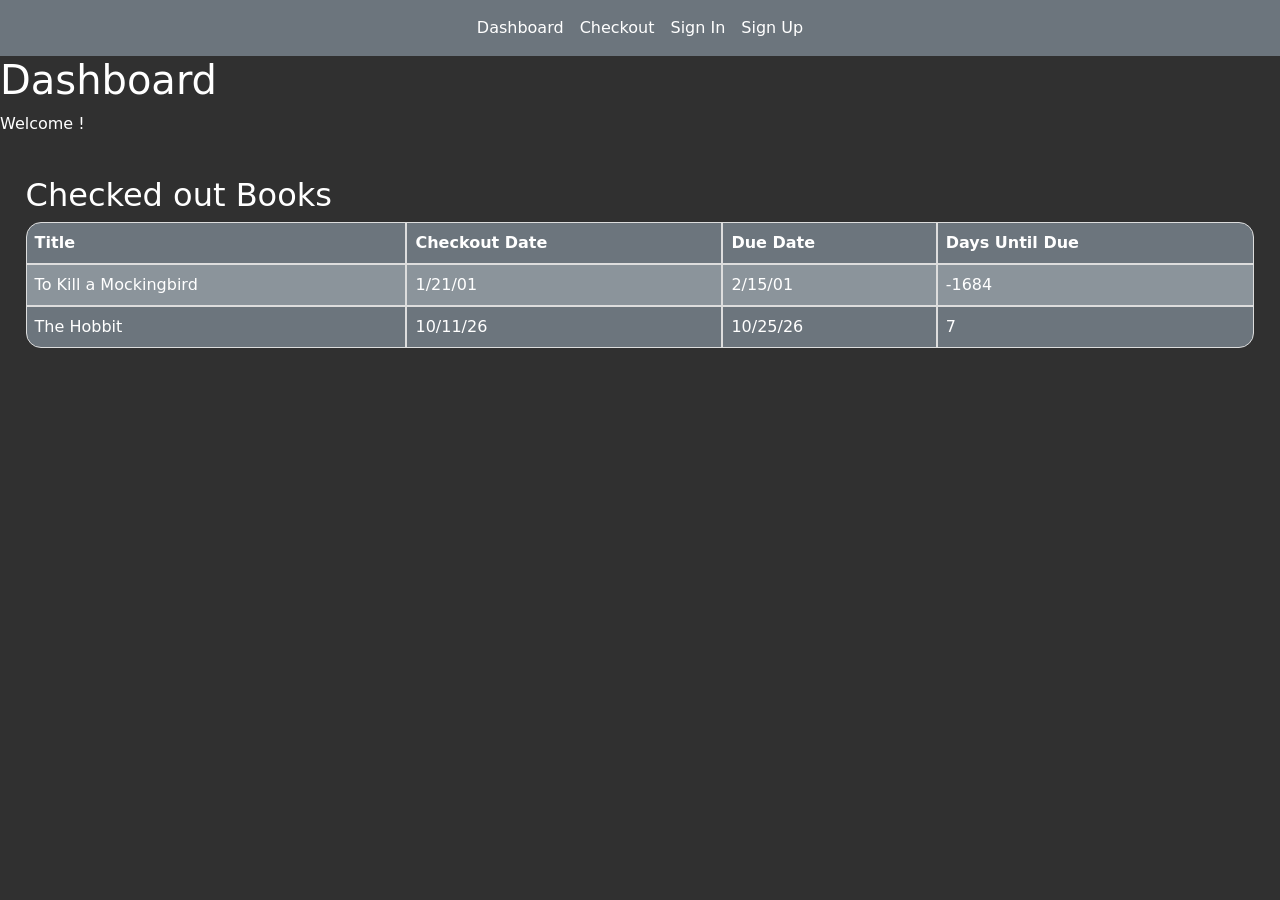
<file: index.html>
<!DOCTYPE html>
<html>
    <head>
    <!-- include bootstrap -->
        <!-- Latest compiled and minified CSS -->
        <link href="https://cdn.jsdelivr.net/npm/bootstrap@5.3.8/dist/css/bootstrap.min.css" rel="stylesheet">
        <!-- Latest compiled JavaScript -->
        <script src="https://cdn.jsdelivr.net/npm/bootstrap@5.3.8/dist/js/bootstrap.bundle.min.js"></script>
    <!-- use css stylesheet -->
        <link rel="stylesheet" href="style.css">
    <!-- temporary style -->
        <style>
            table {
                border-collapse: separate;
                border-radius: 15px;
                border-spacing: 0;
                border: 1px solid #dddddd;
                width: 100%;
                overflow: hidden;
            }

            th {
                border: 1px solid #dddddd;
                border-top: none;
                text-align: left;
                padding: 8px;
            }
            td {
                border: 1px solid #dddddd;
                text-align: left;
                padding: 8px;
            }
            tr:nth-child(even) {
                background-color: #8B949B;
            }
            table tr th:first-child, 
            table tr td:first-child {
                border-left: none;
            }
            th:last-child, 
            td:last-child {
                border-right: none;
            }
            tr:last-child td {
                border-bottom: none;
            }
            .indented-container {
                margin-left: 2%;
                margin-right: 2%;
            }

        </style>
    </head>
    <body>
    <!-- NAV -->
       <nav class="navbar navbar-expand bg-secondary">
          <div class="container-fluid justify-content-center">
             <div class="navbar-nav">
                <a class="nav-link text-white" href="index.html">Dashboard</a>
                <a class="nav-link text-white" href="checkout.html">Checkout</a>
                <a class="nav-link text-white" href="sign-in.html">Sign In</a>
                <a class="nav-link text-white" href="sign-up.html">Sign Up</a>
             </div>
          </div>
       </nav>
       <h1>Dashboard</h1>
       <p>Welcome <?php echo $_SESSION['username']; ?>!</p>
       <br>
       <div class="indented-container">
           <h2>Checked out Books</h2>
           <table class="bg-secondary">
              <tr>
                <th>Title</th>
                <th>Checkout Date</th>
                <th>Due Date</th>
                <th>Days Until Due</th>
              </tr>
              <tr>
                <td>To Kill a Mockingbird</td>
                <td>1/21/01</td>
                <td>2/15/01</td>
                <td>-1684</td>
              </tr>
              <tr>
                <td>The Hobbit</td>
                <td>10/11/26</td>
                <td>10/25/26</td>
                <td>7</td>
              </tr>
            </table>
        </div>
    </body>
</html>
</file>
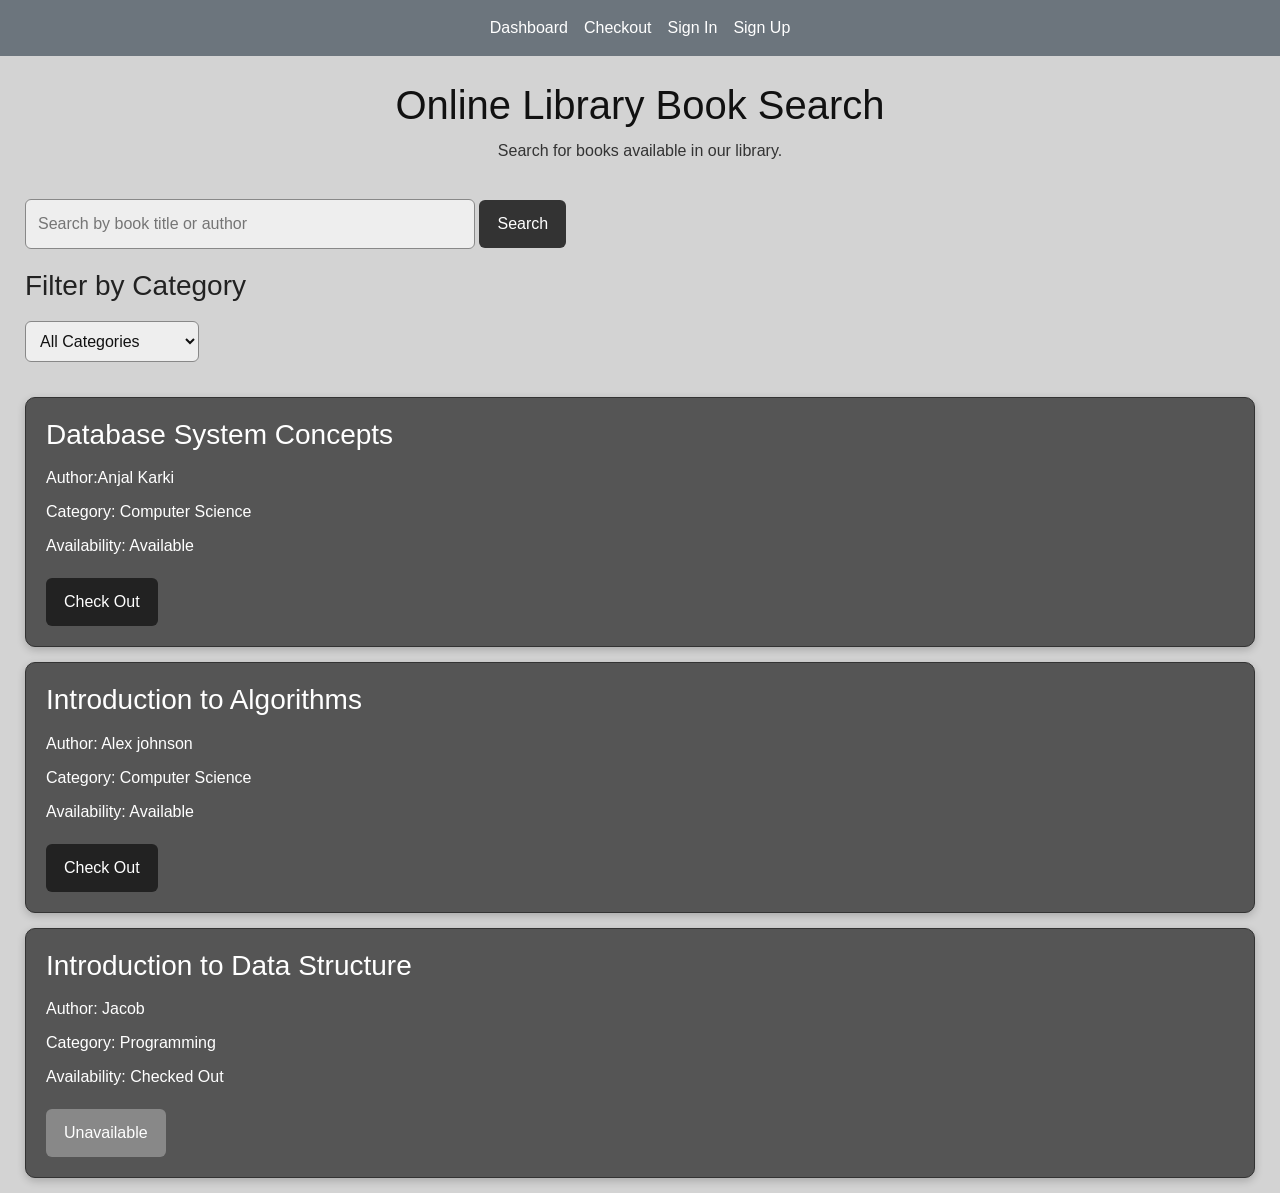
<file: checkout.html>
<!DOCTYPE html>
<html lang="en">
<head>
    <meta charset="UTF-8">
    <meta name="viewport" content="width=device-width, initial-scale=1.0">
    <title>Book Search - Online Library</title>
   <!-- Bootstrap -->
<link href="https://cdn.jsdelivr.net/npm/bootstrap@5.3.8/dist/css/bootstrap.min.css" rel="stylesheet">

<!-- Team shared stylesheet -->
<link rel="stylesheet" href="style.css">

<!-- My book search stylesheet -->
<link rel="stylesheet" href="book-search.css">
</head>
<body>
  
<!-- NAV -->
<nav class="navbar navbar-expand bg-secondary">
    <div class="container-fluid justify-content-center">
        <div class="navbar-nav">
            <a class="nav-link text-white" href="index.html">Dashboard</a>
            <a class="nav-link text-white" href="checkout.html">Checkout</a>
            <a class="nav-link text-white" href="sign-in.html">Sign In</a>
            <a class="nav-link text-white" href="sign-up.html">Sign Up</a>
        </div>
    </div>
</nav>

    <h1>Online Library Book Search</h1>
    <p>Search for books available in our library.</p>

    <input
    type="text"
    id="searchInput"
    placeholder="Search by book title or author"
>

<button onclick="searchBooks()">Search</button>

<h3>Filter by Category</h3>

<select id="categoryFilter" onchange="filterBooks()">
    <option value="all">All Categories</option>
    <option value="Computer Science">Computer Science</option>
    <option value="Programming">Programming</option>
</select>

<script src="script.js"></script>
</body>
</html>
<p id="noResults" style="display: none;">
    No books found matching your search.
</p>

<div class="book">
    <h3>Database System Concepts</h3>
    <p>Author:Anjal Karki</p>
    <p>Category: Computer Science</p>
    <p>Availability: Available</p>
    <button onclick="checkoutBook(this)">Check Out</button>
</div>

<div class="book">
    <h3>Introduction to Algorithms</h3>
    <p>Author: Alex johnson</p>
    <p>Category: Computer Science</p>
    <p>Availability: Available</p>
    <button onclick="checkoutBook(this)">Check Out</button>
</div>

<div class="book">
    <h3>Introduction to Data Structure</h3>
    <p>Author: Jacob</p>
    <p>Category: Programming</p>
    <p>Availability: Checked Out</p>
    <button disabled>Unavailable</button>
</div>
</file>
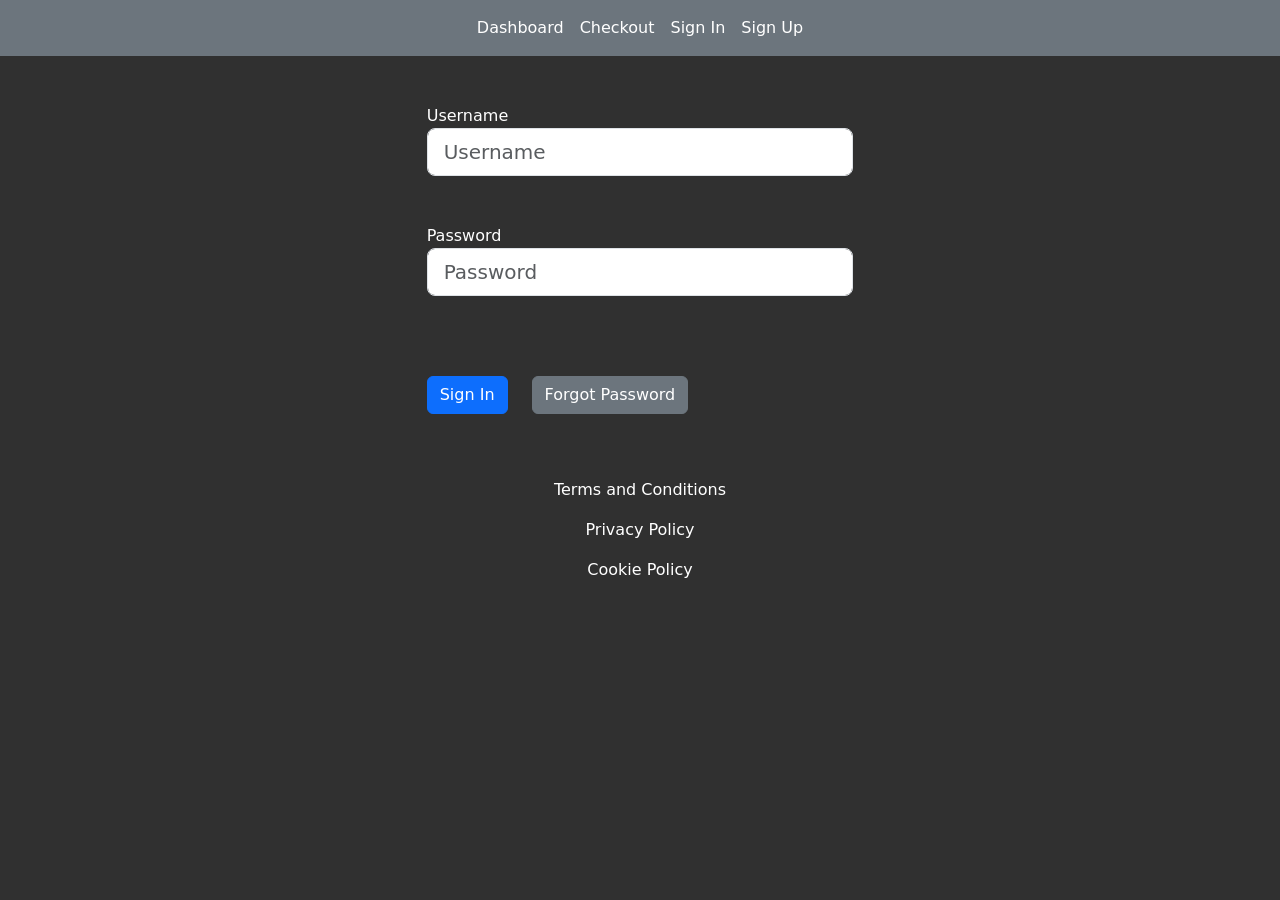
<file: sign-in.html>
<!DOCTYPE html>
<html lang="en">
   <head>
      <title>Sign In</title>
      <meta charset="utf-8">
      <meta name="viewport" content="width=device-width, initial-scale=1">

      <link href="https://cdn.jsdelivr.net/npm/bootstrap@5.2.1/dist/css/bootstrap.min.css"
            rel="stylesheet">
      <link rel="stylesheet" href="style.css">

      <script src="https://cdn.jsdelivr.net/npm/bootstrap@5.2.1/dist/js/bootstrap.bundle.min.js"></script>
   </head>

   <body>
      <!-- NAV -->
      <nav class="navbar navbar-expand bg-secondary">
         <div class="container-fluid justify-content-center">
            <div class="navbar-nav">
               <a class="nav-link text-white" href="index.html">Dashboard</a>
               <a class="nav-link text-white" href="checkout.html">Checkout</a>
               <a class="nav-link text-white" href="sign-in.html">Sign In</a>
               <a class="nav-link text-white" href="sign-up.html">Sign Up</a>
            </div>
         </div>
      </nav>
      <!-- FORM -->
      <div class="col-md-4 mx-auto mt-5">
         <form>
            <div class="row">
               <div class="col-12">
                  <!-- Username -->
                  <label for="username">Username</label><br>
                  <input type="text" class="form-control form-control-lg"
                         id="username" name="username"
                         placeholder="Username"
                         pattern="[A-Za-z_-]+"><br><br>
               </div>
            </div>

            <div class="row">
               <div class="col-12">
                  <!-- Password -->
                  <label for="password">Password</label><br>
                  <input type="password" class="form-control form-control-lg"
                         id="password" name="password"
                         placeholder="Password"><br><br>
               </div>
            </div>

            <div class="row mt-3">
               <div class="col-auto">
                  <button type="submit" class="btn btn-primary mt-3">
                     Sign In
                  </button>
               </div>

               <div class="col-auto">
                  <button type="button" class="btn btn-secondary mt-3">
                     Forgot Password
                  </button>
               </div>
            </div>
         </form>
      </div>

      <footer class="text-center py-3 mt-5">
         <p>Terms and Conditions</p>
         <p>Privacy Policy</p>
         <p>Cookie Policy</p>
      </footer>
   </body>
</html>
</file>
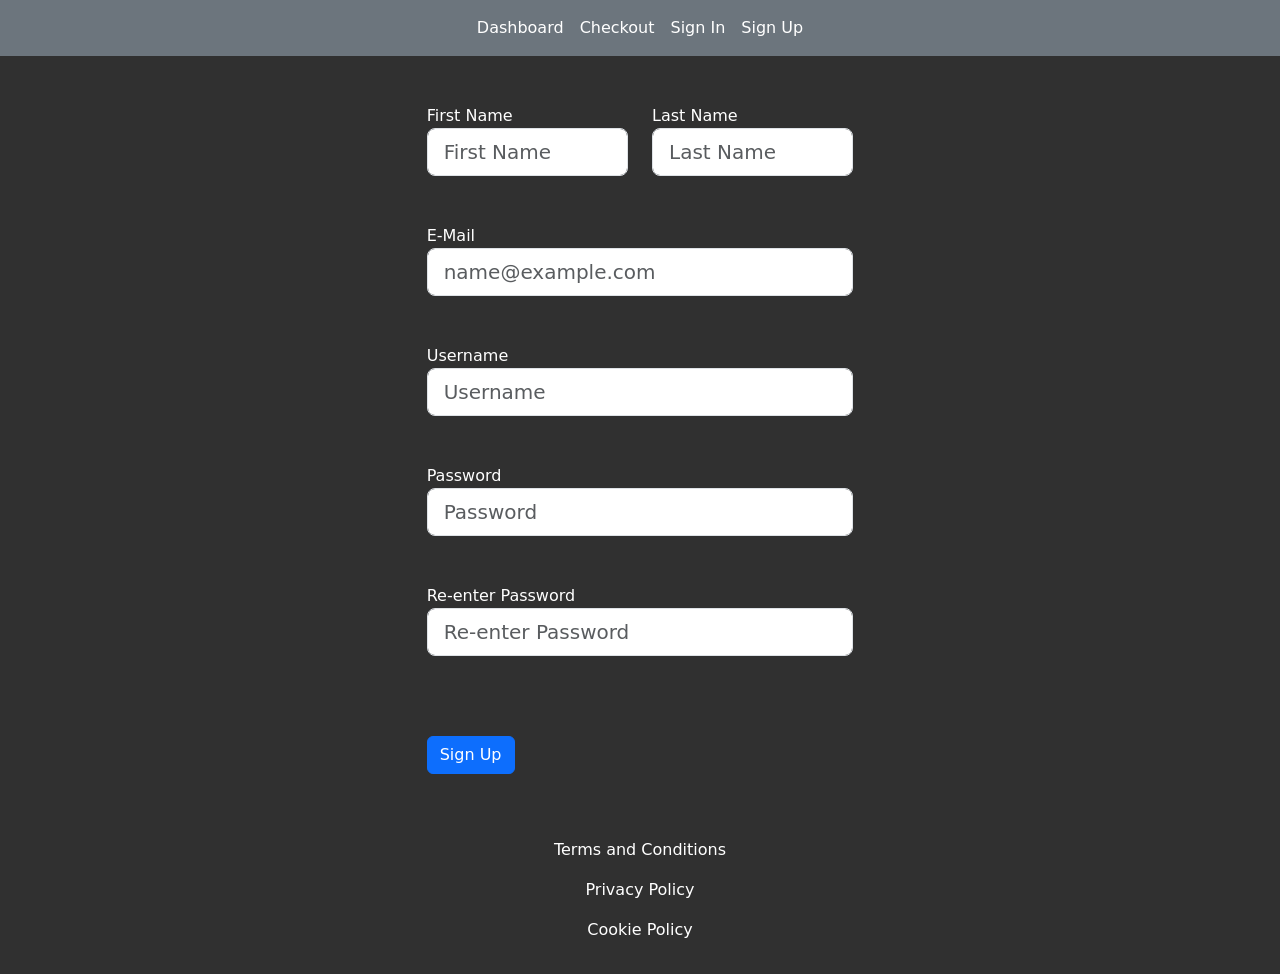
<file: sign-up.html>
<!DOCTYPE html>
<html lang="en">
<head>
   <title>Sign Up</title>
   <meta charset="utf-8">
   <meta name="viewport" content="width=device-width, initial-scale=1">

   <link href="https://cdn.jsdelivr.net/npm/bootstrap@5.2.1/dist/css/bootstrap.min.css"
         rel="stylesheet">
   <link rel="stylesheet" href="style.css">

   <script src="https://cdn.jsdelivr.net/npm/bootstrap@5.2.1/dist/js/bootstrap.bundle.min.js"></script>
</head>

<body>
   <!-- NAV -->
   <nav class="navbar navbar-expand bg-secondary">
      <div class="container-fluid justify-content-center">
         <div class="navbar-nav">
            <a class="nav-link text-white" href="index.html">Dashboard</a>
            <a class="nav-link text-white" href="checkout.html">Checkout</a>
            <a class="nav-link text-white" href="sign-in.html">Sign In</a>
            <a class="nav-link text-white" href="sign-up.html">Sign Up</a>
         </div>
      </div>
   </nav>

   <!-- FORM -->
   <div class="col-md-4 mx-auto mt-5">
      <form>
         <div class="row">
            <div class="col-6">
               <!-- First Name -->
               <label for="firstName">First Name</label><br>
               <input type="text" class="form-control form-control-lg"
                      id="firstName" name="firstName"
                      placeholder="First Name" required
                      pattern="[A-Za-z]+"><br><br>
            </div>

            <div class="col-6">
               <!-- Last Name -->
               <label for="lastName">Last Name</label><br>
               <input type="text" class="form-control form-control-lg"
                      id="lastName" name="lastName"
                      placeholder="Last Name" required
                      pattern="[A-Za-z]+"><br><br>
            </div>
         </div>

         <div class="row">
            <div class="col-12">
               <!-- Email -->
               <label for="email">E-Mail</label><br>
               <input type="email" class="form-control form-control-lg"
                      id="email" name="email"
                      placeholder="name@example.com" required><br><br>
            </div>
         </div>

         <div class="row">
            <div class="col-12">
               <!-- Username -->
               <label for="username">Username</label><br>
               <input type="text" class="form-control form-control-lg"
                      id="username" name="username"
                      placeholder="Username" required
                      pattern="[A-Za-z_-]+"><br><br>
            </div>
         </div>

         <div class="row">
            <div class="col-12">
               <!-- Password -->
               <label for="password">Password</label><br>
               <input type="password" class="form-control form-control-lg"
                      id="password" name="password"
                      placeholder="Password" required><br><br>
            </div>
         </div>

         <div class="row">
            <div class="col-12">
               <!-- Re-enter Password -->
               <label for="confirm_password">Re-enter Password</label><br>
               <input type="password" class="form-control form-control-lg"
                      id="confirm_password" name="confirm_password"
                      placeholder="Re-enter Password" required><br><br>
            </div>
         </div>

         <div class="row mt-3">
            <div class="col-auto">
               <button type="submit" class="btn btn-primary mt-3">
                  Sign Up
               </button>
            </div>
         </div>
      </form>
   </div>

   <footer class="text-center py-3 mt-5">
      <p>Terms and Conditions</p>
      <p>Privacy Policy</p>
      <p>Cookie Policy</p>
   </footer>
</body>
</html>
</file>
<file: style.css>
body {
   background-color: #303030;
   color: white;
}
</file>
<file: book-search.css>
/* ==============================
   BOOK SEARCH PAGE
   ============================== */

/* Main Page */
body {
    font-family: Arial, sans-serif;
    background-color: #d3d3d3;
    color: #111111;
    margin: 0;
    padding: 0;
}



.navbar {
    background-color: #6c757d !important;
    border-radius: 0;
    margin: 0;
    padding: 8px 0;
    width: 100%;
}

.navbar .nav-link {
    color: #ffffff !important;
}

.navbar .nav-link:hover {
    color: #dddddd !important;
}

/* ==============================
   HEADINGS AND TEXT
   ============================== */

h1 {
    color: #111111;
    text-align: center;
    margin-top: 25px;
    margin-bottom: 10px;
}

h2, h3 {
    color: #222222;
    margin-top: 20px;
}

/* Page Description */
body > p {
    text-align: center;
    color: #333333;
}

/* ==============================
   SEARCH BAR
   ============================== */

#searchInput {
    padding: 12px;
    width: 55%;
    max-width: 450px;
    border: 1px solid #888888;
    border-radius: 6px;
    background-color: #eeeeee;
    color: #111111;
    font-size: 16px;
    margin-top: 20px;
    margin-left: 25px;
}

/* Search Input Focus */
#searchInput:focus {
    outline: 2px solid #555555;
    border-color: #333333;
}

/* ==============================
   BUTTONS
   ============================== */

button {
    padding: 12px 18px;
    background-color: #333333;
    color: #ffffff;
    border: none;
    border-radius: 6px;
    cursor: pointer;
}

/* Button Hover */
button:hover:not(:disabled) {
    background-color: #555555;
}

/* Disabled Button */
button:disabled {
    background-color: #999999;
    color: #ffffff;
    cursor: not-allowed;
}

/* ==============================
   CATEGORY FILTER
   ============================== */

#categoryFilter {
    padding: 10px;
    background-color: #eeeeee;
    color: #111111;
    border: 1px solid #888888;
    border-radius: 6px;
    margin-left: 25px;
    margin-top: 10px;
    margin-bottom: 20px;
    cursor: pointer;
}

/* Category Heading */
body > h3 {
    margin-left: 25px;
}

/* ==============================
   AVAILABLE BOOKS
   ============================== */

body > h2 {
    margin-left: 25px;
    margin-top: 20px;
}

/* Book Cards */
.book {
    background-color: #555555;
    color: #ffffff;
    padding: 20px;
    margin: 15px 25px;
    border-radius: 10px;
    border: 1px solid #333333;
    box-shadow: 0 3px 8px rgba(0, 0, 0, 0.2);
}

/* Book Title */
.book h3 {
    color: #ffffff;
    margin-top: 0;
    margin-bottom: 15px;
}

/* Book Details */
.book p {
    color: #ffffff;
    margin-bottom: 10px;
}

/* Book Checkout Button */
.book button {
    background-color: #222222;
    margin-top: 10px;
}

.book button:hover:not(:disabled) {
    background-color: #444444;
}

.book button:disabled {
    background-color: #888888;
}

/* ==============================
   NO RESULTS MESSAGE
   ============================== */

#noResults {
    text-align: center;
    color: #333333;
    padding: 20px;
    margin: 20px 25px;
    font-size: 17px;
}

/* ==============================
   RESPONSIVE DESIGN
   ============================== */

@media (max-width: 600px) {

    h1 {
        font-size: 26px;
        padding: 0 15px;
    }

    #searchInput {
        width: calc(100% - 50px);
        max-width: none;
        margin-right: 25px;
        margin-bottom: 10px;
    }

    #categoryFilter {
        max-width: calc(100% - 50px);
    }

    .book {
        margin: 15px;
        padding: 15px;
    }

    .navbar .nav-link {
        font-size: 13px;
        padding: 8px;
    }
}
</file>
